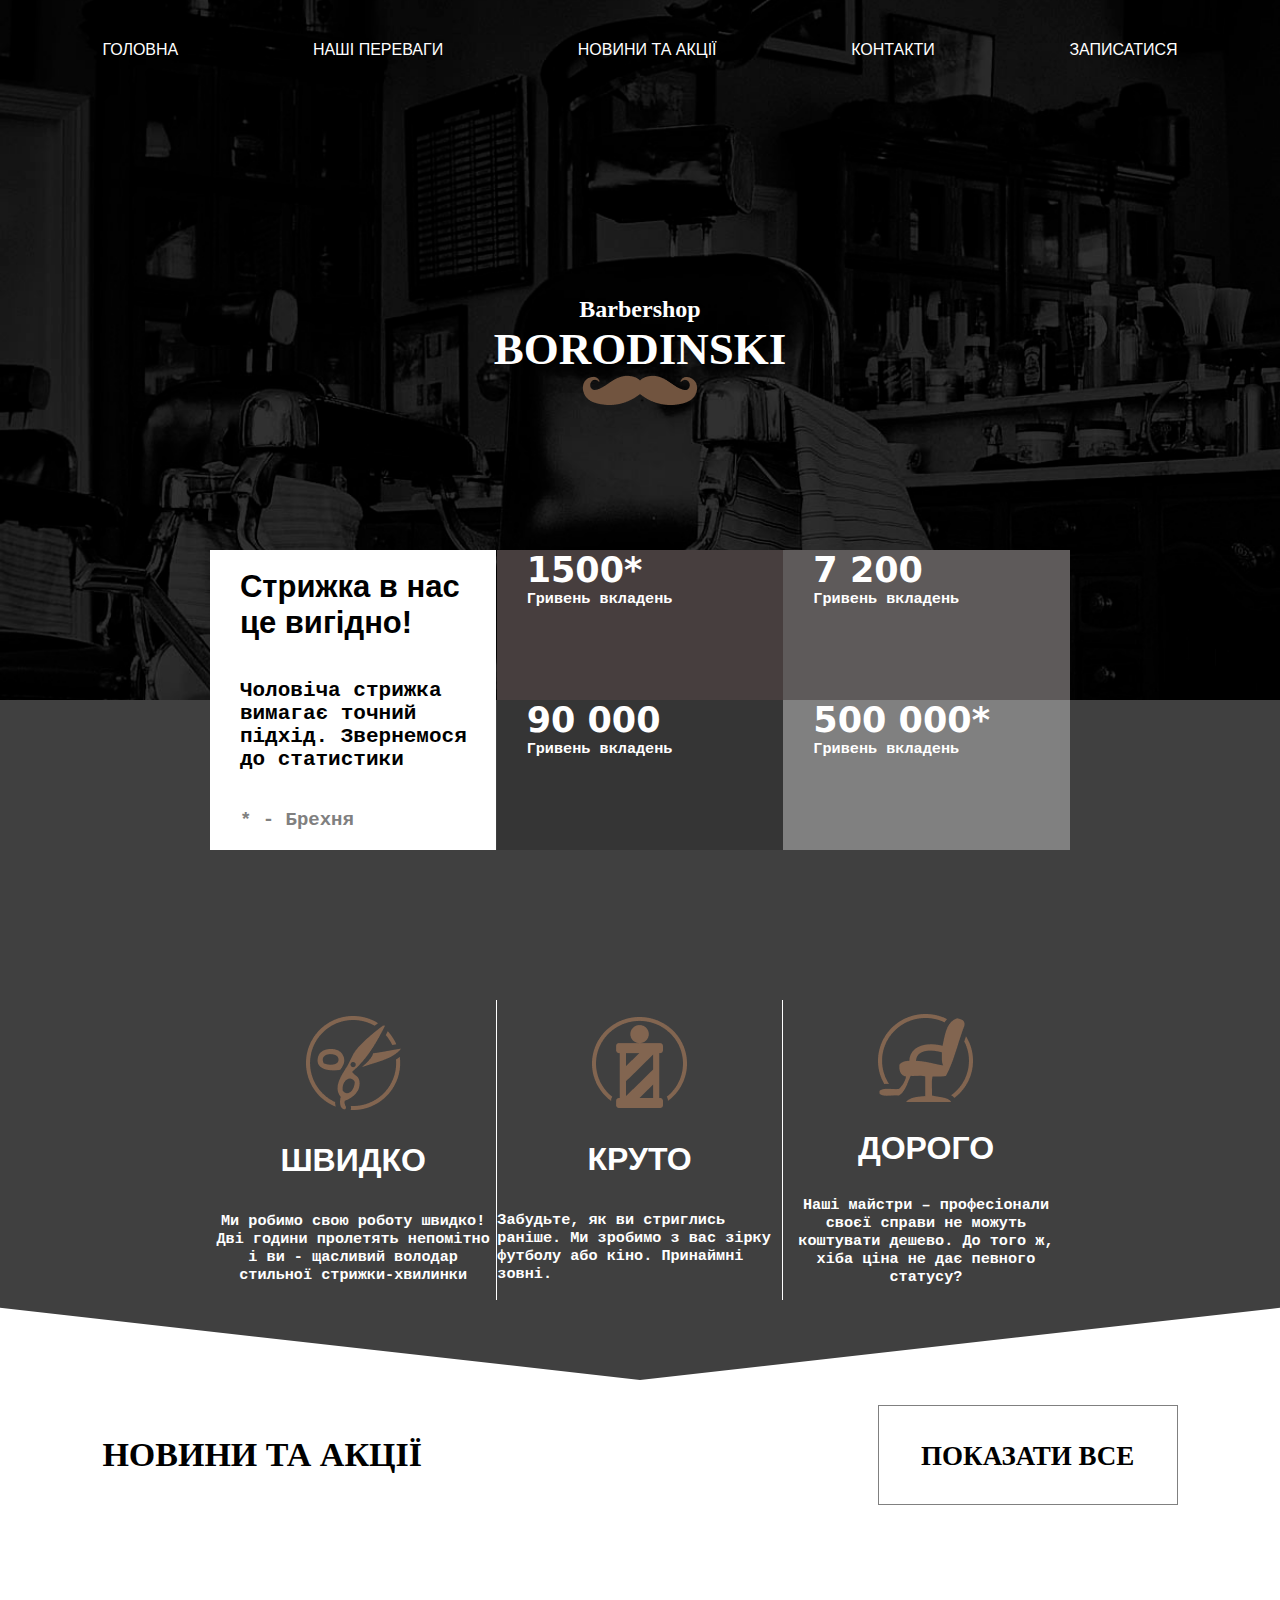
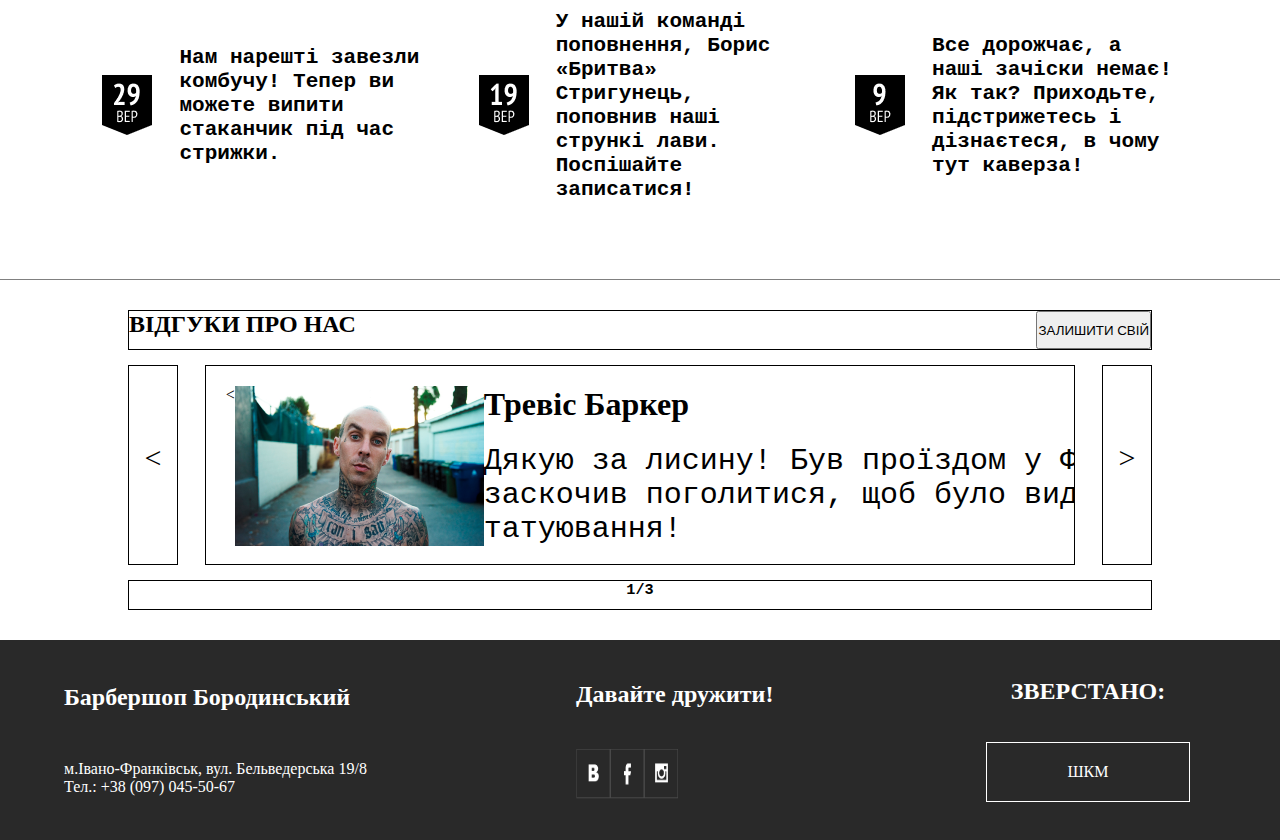
<file: cites/barber/index.html>
<!DOCTYPE html>
<html>
<head>
	<title></title>
	<link rel="stylesheet" type="text/css" href="css/style.css">
	<meta name="viewport" content="width=device-width, initial-scale=1.0">
</head>
<body>
<div class="box">
	
	<header>
		<nav>
		<p class="nav_p">ГОЛОВНА</p>
		<p class="nav_p">НАШІ ПЕРЕВАГИ</p>
		<p class="nav_p">НОВИНИ ТА АКЦІЇ</p>
		<p class="nav_p">КОНТАКТИ</p>
		<p class="nav_p">ЗАПИСАТИСЯ</p>
	</nav>
		<div class="header_box">
			<h2 class="barb">Barbershop</h2>
			<h1 class="brd">BORODINSKI</h1>
		<img class="brd2" src="img/Vectorusiki (1).png">
		</div>
	</header>
	<div class="header_two">
		<h1 class="brd2">BORODINSKI</h1>
	</div>
	<div class="nav_two">
		<h3>ЗАПИСАТИСЯ</h3>
		<div class="hamburger"></div>
	</div>
	<section class="section_1">
		<div class="balans">
			<div class="p1">
				<h1 class="p1_h">Стрижка в нас це вигідно!</h1>
				<h3 class="p1_h3">Чоловіча стрижка вимагає точний підхід. Звернемося до статистики</h2> 
					<h3 class="p1_h33"> * - Брехня</h3>
			</div>
			<div class="p2">
				<h1 class="grn">1500*</h1>
				<h3 class="p1_h32">Гривень вкладень</h3>
			</div>
			<div class="p3">
				<h1 class="grn">90 000</h1>
				<h3 class="p1_h32">Гривень вкладень</h3>
			</div>
			<div class="p4">
				<h1 class="grn">7 200</h1>
				<h3 class="p1_h32" >Гривень вкладень</h3>
			</div>
			<div class="p5">
				<h1 class="grn">500 000*</h1>
				<h3 class="p1_h32">Гривень вкладень</h3>
			</div>
		</div>
	</section>
	<section class="section_2_2">
		<div class="comment">
			<div  class="cmt_div"> 
				<img  src="img/chik.png">
				<h1 class="cmt_h1">ШВИДКО</h1>
				<h3>Ми робимо свою роботу швидко!
Дві години пролетять непомітно
і ви - щасливий володар 
стильної стрижки-хвилинки</h3>
			</div>
			<div  class="cmt_div2">
				<img src="img/palka.png">
				<h1 class="cmt_h1">КРУТО</h1>
				<h3>Забудьте, як ви стриглись
раніше. Ми зробимо з вас
зірку футболу або кіно.
Принаймні зовні.</h3>
			</div>
			<div class="cmt_div">
				<img src="img/kreslo.png">
				<h1 class="cmt_h1">ДОРОГО</h1>
				<h3>Наші майстри – професіонали
своєї справи не можуть коштувати дешево. До того ж, хіба ціна не дає певного статусу?</h3>
			</div>
		</div>
	</section>
	<main>
		<section class="section_2">
			<div class="section_block">
				<h1 class="sec_h1s">НОВИНИ ТА АКЦІЇ</h1>
				<a class="scss" href="button"><b><p class="scs">ПОКАЗАТИ ВСЕ</p></b></a>
			</div>
			<div class="cls_nvs">
			<div class="novosti">
				<img src="img/dvd.png">
				<h3 class="h3_nvs">Нам нарешті завезли
комбучу! Тепер ви можете
випити стаканчик під час
стрижки.
</h3>
			</div>
			<div class="novosti">
				<img src="img/odd.png">
				<h3 class="h3_nvs">У нашій команді поповнення, Борис «Бритва» Стригунець, поповнив наші стрункі лави. Поспішайте записатися!
</h3>
			</div>
			<div class="novosti">
				<img src="img/nvn.png">
				<h3 class="h3_nvs">Все дорожчає, а наші зачіски немає! Як так? Приходьте, підстрижетесь і дізнаєтеся, в чому тут каверза!
</h3>
</div>

</div>
		</section>	
		<div class="gallery">
		  <div class="gallery_headline">
		  	<h2>ВІДГУКИ ПРО НАС</h2>
		  	<input type="button" value="ЗАЛИШИТИ СВІЙ">
		  </div>
            <div class="arrow_left" onclick="fun2()"><p><</p></div>
            <div class="galerry_box">
            	<div class="gallery_item1">
            		<<img class="boy" src="img/photopensil.png">
						<h1>Тревіс Баркер</h1>
						<p>Дякую за лисину! Був проїздом у Франківську, заскочив поголитися, щоб було видно нове татуювання!</p>
            	</div>
            	<div class="gallery_item2">
            		<img class="boy" src="img/photopensil.png">
						<h1>Анджей Дуда</h1>
						<p>Дякую за лисину! Був проїздом у Франківську, заскочив поголитися, щоб було видно нове татуювання!</p>
            	</div>
            	<div class="gallery_item3">
            		<img class="boy" src="img/photopensil.png">
						<h1>Джон сіна</h1>
						<p>Дякую за лисину! Був проїздом у Франківську, заскочив поголитися, щоб було видно нове татуювання!</p>
            	</div>
            </div>
            <div class="arrow_right" onclick="fun1()"><p>></p></div>
            <h3 class="gallery_number">1/3</h3>
	</div>
	</main>
	<footer>
		<div class="footer_b1">
			<h2><b>Барбершоп Бородинський</b></h2>
			<p>м.Івано-Франківськ, вул. Бельведерська 19/8<br>
			Тел.: +38 (097) 045-50-67</p>
		</div>
		<div class="footer_b2">
			<h2 class="ftr_b">Давайте дружити!</h2>
			<img class="gr" src="img/grerf.png">
		</div>
		<div class="footer_b3">
			<h2>ЗВЕРСТАНО:</h2>
			<div class="btn"><p class="ftr_p">ШКМ</p></div>
		</div>
	</footer>
</div>
<script>
	let margin=0
	let element=1
	let num=document.querySelector(".gallery_number")
	function fun1(){
		let a=document.querySelector(".galerry_box>div")
		if(element>=3){
			a.style.marginLeft=margin+"%"
		}
		else{
			element++
		margin-=100
		a.style.marginLeft=margin+"%"
		a.style.transition="1s"
		num.innerText=element+"/3"
		}
	}
		function fun2(){
		let a=document.querySelector(".galerry_box>div")
		if(element>=3){
			a.style.marginLeft=margin+"%"
		}
		else{
		element--
		margin+=100
		a.style.marginLeft=margin+"%"
		a.style.transition="1s"
		num.innerText=element+"/3"
		}
	}
</script>
</body>
</html>
</file>
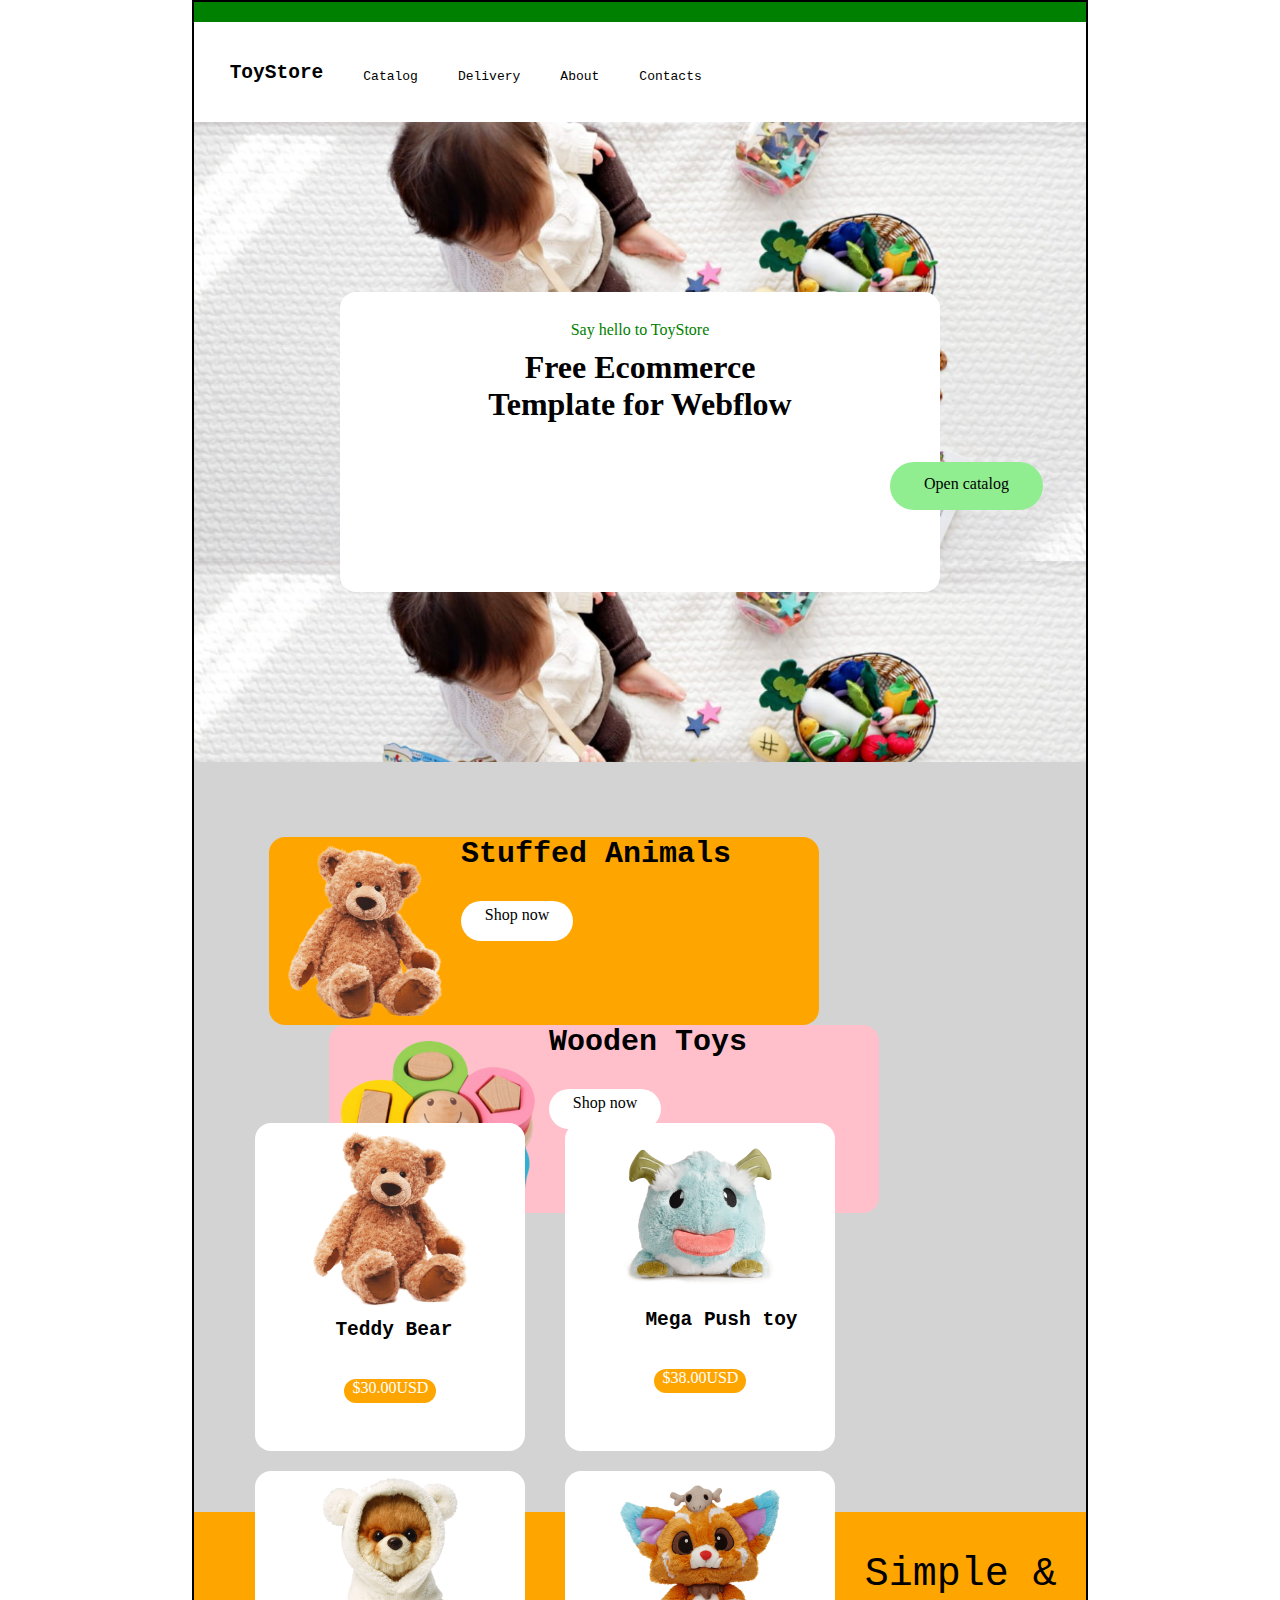
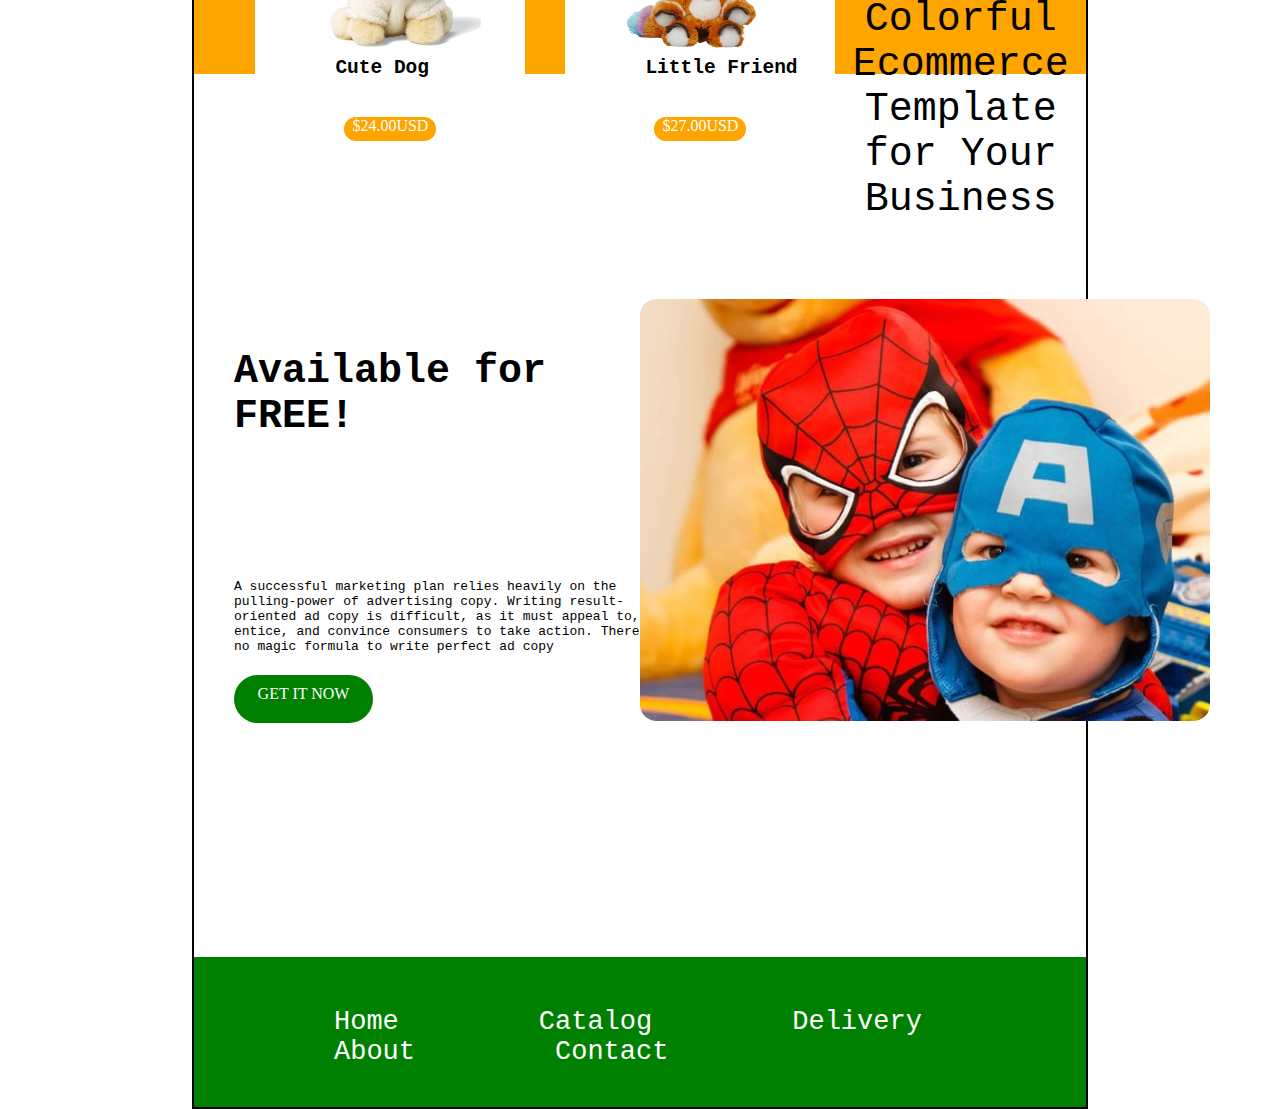
<file: cites/Fegmalol/index.html>
<!DOCTYPE html>
<html>
<head>
	<title>	</title>
	<link rel="stylesheet" type="text/css" href="css/style.css">
</head>
<body>
<div class="box">
<nav>
	<h2>ToyStore</h2>
	<p class="P_nav">Catalog</p>
	<p class="P_nav">Delivery</p>
	<p class="P_nav">About</p>
	<p class="P_nav">Contacts</p>
</nav>	
<header>
<div class="box_header">
	<p class="P_header">Say hello to ToyStore</p>
	<h1>Free Ecommerce<br>Template for Webflow</h1>
	<div class="button_header">Open catalog</div>
</div>
</header>

	<div class="frame">
		<div class="box_frame">
			<img class="frame_img" src="img/IMAGEфы.png">
			<h3>Stuffed Animals</h3>
			<div class="button_frame">Shop now</div>
		</div>


		<div class="box_frame1">
			<img class="frame_img" src="img/IMAGE4.png">
			<h3>Wooden Toys</h3>
			<div class="button_frame">Shop now</div>
		</div>
</div>
<div class="properties">
	<div class="sections">
		<img src="img/IMAGEфы.png">
		<h2 class="prop_h2">Teddy Bear</h2><br>
		<div class="green_but">$30.00USD</div>
	</div>
	<div class="sections">
		<img src="img/IMAGE1.png">
		<h2 class="prop_h2">Mega Push toy</h2><br>
		<div class="green_but">$38.00USD</div>
	</div>
	<div class="sections">
		<img src="img/IMAGE2.png">
		<h2 class="prop_h2">Cute Dog</h2><br>
		<div class="green_but">$24.00USD</div>
	</div>
	<div class="sections">
		<img src="img/IMAGE3.png">
		<h2 class="prop_h2">Little Friend</h2><br>
		<div class="green_but">$27.00USD</div>
	</div>
</div>
<section>Simple & Colorful Ecommerce Template for Your Business</section>
<main>
	<div class="ga">
		<h1 class="ga_h">Available for<br>FREE!</h1>
		<p class="ga_p">A successful marketing plan relies heavily on the pulling-power of advertising copy. Writing result-oriented ad copy is difficult, as it must appeal to, entice, and convince consumers to take action. There is no magic formula to write perfect ad copy</p>
		<div class="button_ga">GET IT NOW</div>
	</div>
	<div class="ha">
		<img class="kids" src="img/kid.jpg">
	</div>
</main>

<footer>
	
	<p class="P_nav1">Home</p>
	<p class="P_nav1">Catalog</p>
	<p class="P_nav1">Delivery</p>
	<p class="P_nav1">About</p>
	<p class="P_nav1">Contact</p>
</footer>
</div>
</body>
</html>
</file>
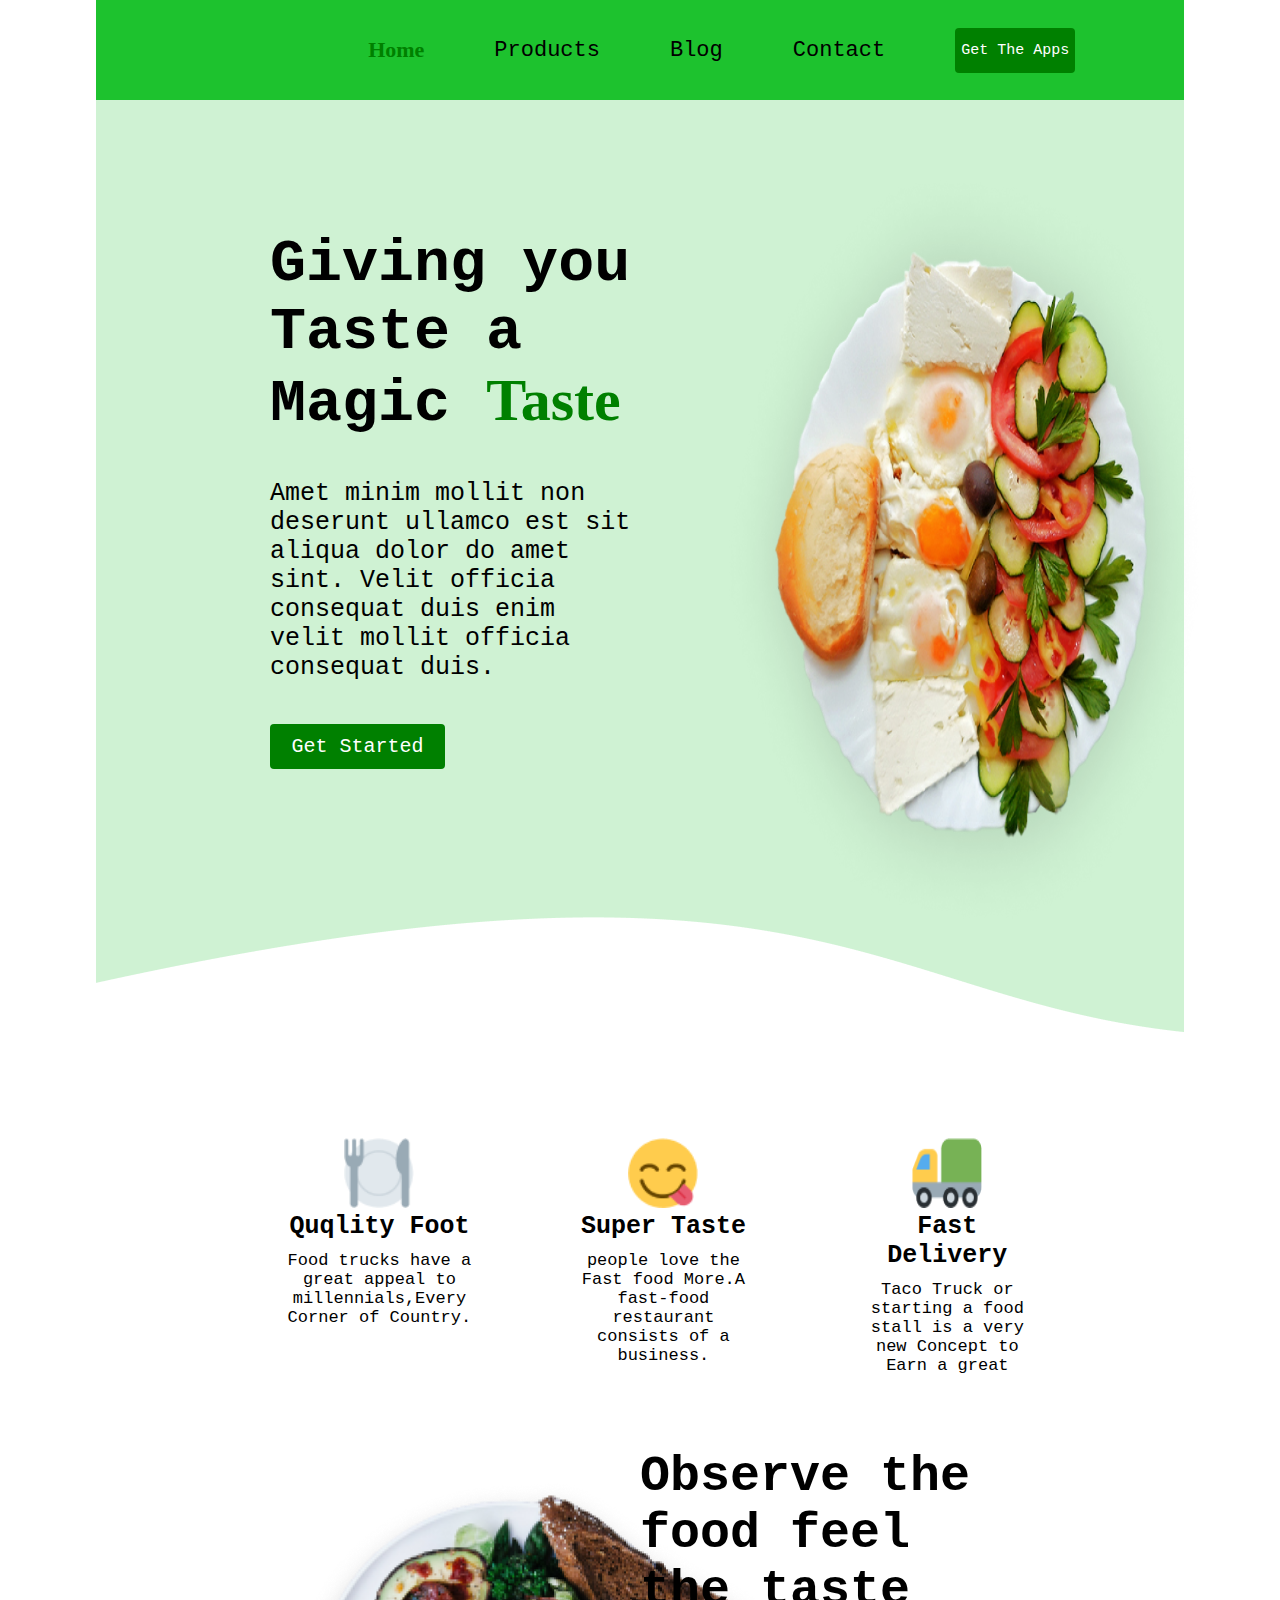
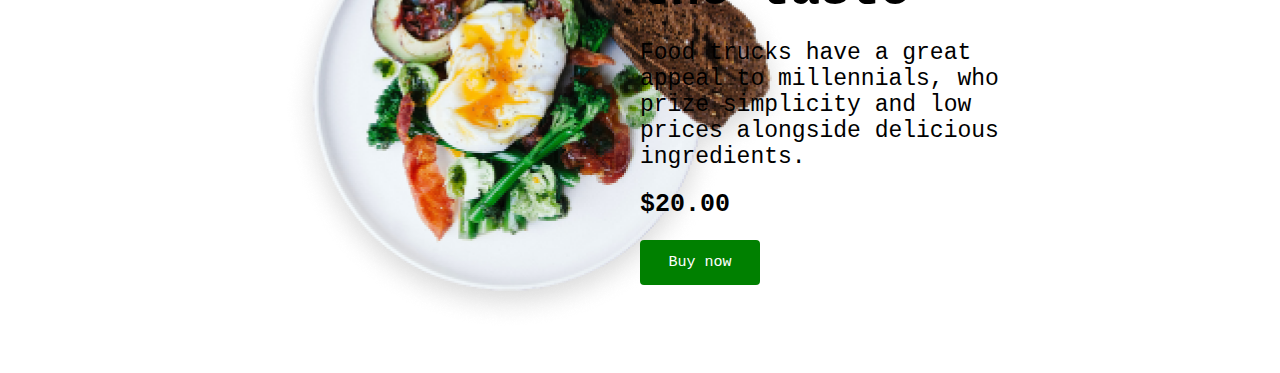
<file: cites/floats/index.html>
<!DOCTYPE html>
<html>
<head>
	<title></title>
	<link rel="stylesheet" type="text/css" href="css/style.css">
</head>
<body>
<div class="box">
	<nav>
		<p class="nav_p"><b>Home</b></p>
		<p class="nav_p">Products</p>
		<p class="nav_p">Blog</p>
		<p class="nav_p">Contact</p>
		<div class="button_nav"><p>Get The Apps</p></div>
	</nav>
	<header>
		<div class="section_header">
			<h1 class="h_header"> 
			Giving you Taste a Magic <b class="sec_b">Taste</b>
		</h1>
		<p class="p_header">Amet minim mollit non deserunt ullamco est sit aliqua dolor do amet sint. Velit officia consequat duis enim velit mollit officia consequat duis.</p>
		<div class="button_header"><p>Get Started</p></div>
		</div>
		<div class="img_header">
			<img class="img_h" src="./img/egg1.png">
		</div>
	</header>
	<main>
		<div class="main_1">
			<div class="main_sec1">
				<img class="main_img" src="./img/tarelk.png" >
				<h2>Quqlity Foot</h2>
				<p class="main_p">Food trucks have a great appeal to millennials,Every Corner of Country.</p>
			</div>
		</div>
					<div class="main_2"><img class="main_img" src="./img/yazik.png" >
				<h2>Super Taste</h2>
				<p class="main_p">people love the Fast food More.A fast-food restaurant consists of a business.</p>
			</div>
			<div class="main_3"><img class="main_img" src="./img/mashina.png" >
				<h2>Fast Delivery</h2>
				<p class="main_p">Taco Truck or starting a food stall is a very new Concept to Earn a great</p>
			</div>
				<div class="main_section2"></div>
	</main>
	<section>
		<div class="img_sec">
			<img src="./img/egg.png">
		</div>
		<div class="sec_text">
			<h1 class="sec_class">Observe the food feel the taste</h1>
			<p class="sec_p">Food trucks have a great appeal to millennials, who prize simplicity and low prices alongside delicious ingredients.</p>
			<h2>$20.00</h2>
			<div class="button_sec"><p>Buy now</p></div>
		</div>
	</section>
</div>
</body>
</html>
</file>
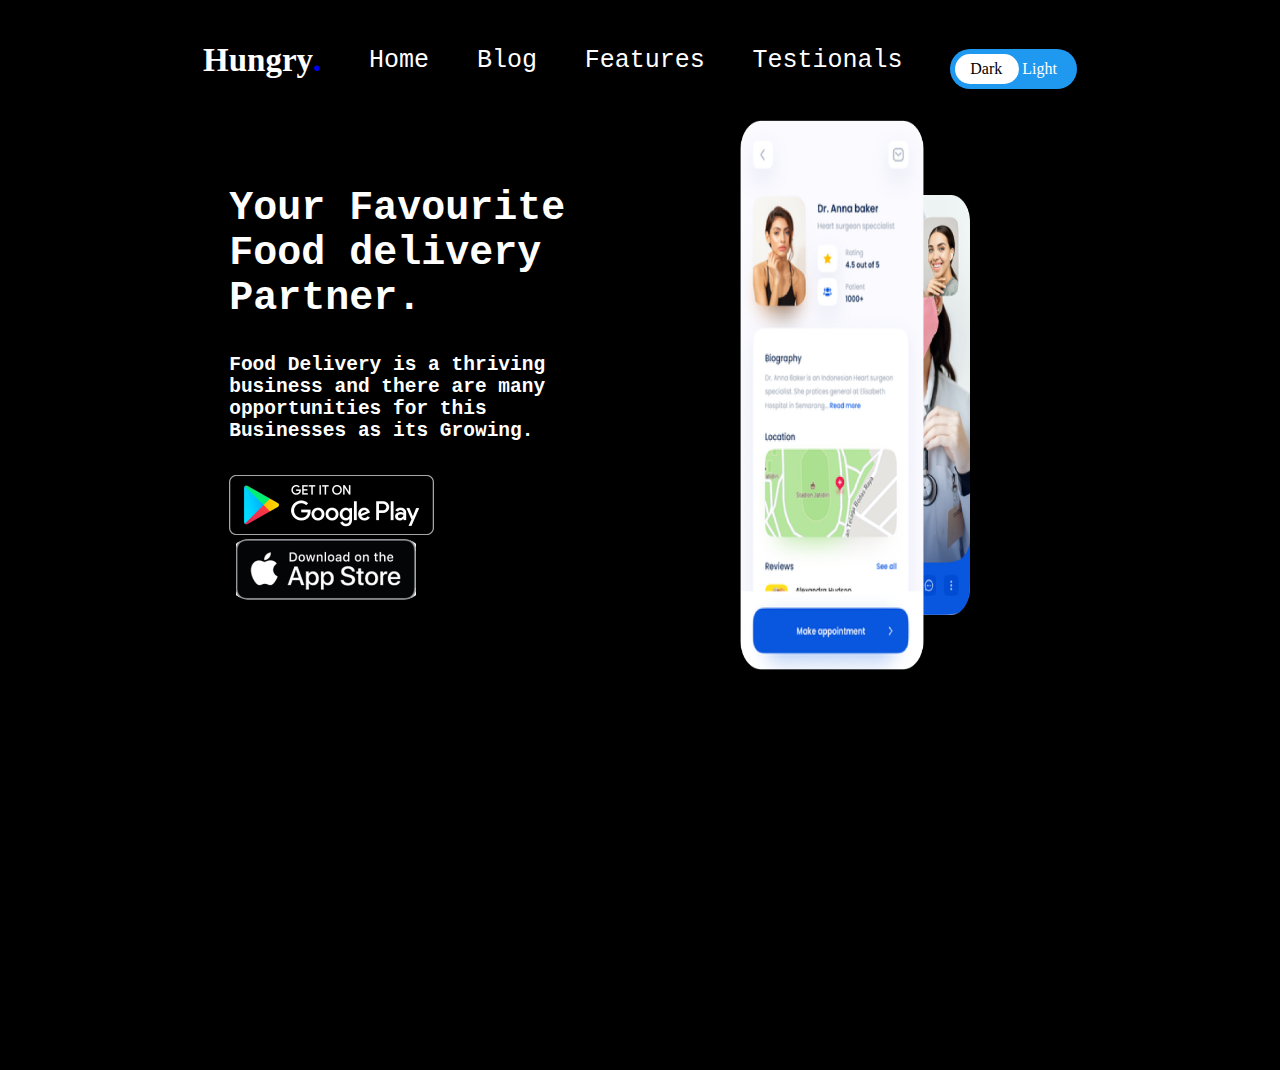
<file: cites/freak/index.html>
<!DOCTYPE html>
<html>
<head>
	<title></title>
	<link rel="stylesheet" type="text/css" href="css/style.css">
</head>
<script src="https://ajax.googleapis.com/ajax/libs/jquery/2.2.0/jquery.min.js"></script>
<body>
<div class="box">
	<nav class="nav">
		
		<h1 class="box_h1">Hungry<b>.</b></h1>
			<p>Home</p>
			<p>Blog</p>
			<p>Features</p>
			<p>Testionals</p>
		<div class="click">
	<input type="checkbox" id="switch" />
	<label for="switch"><span>Dark</span><span>Light</span></label>	
</div>
	</nav>
	<header class="header">
		<div class="header_cl1">
			<h1 class="header_h1">Your Favourite Food delivery Partner.</h1>
			<h2>Food Delivery is a thriving business and there are many opportunities for this Businesses as its Growing.</h2>
			<div class="header_sect">
				<img src="./img/playm.png">
				<img src="./img/appstore.png">
			</div>
		</div>
		<div class="header_cl2">
			<img class="head_img1" src="./img/telef1.png">
			<img class="head_img2" src="./img/telef2.png">
		</div>

	</header>
	<main></main>
</div>
<script >
 $("#switch").click(function(){
 $("*").toggleClass("light") 
})
</script>
</body>
</html>
</file>
<file: cites/barber/css/style.css>
*{
	padding: 0;
	box-sizing: border-box;
	margin: 0;
}
.box{
	width: 100%;
}
nav{
	width: 100%;
	height: 100px;
	color: white;
	display: flex;
	flex-direction: row;
	justify-content: space-between;
	align-items:center;
}
.nav_p{
font-family: sans-serif;
}
header{
	width: 100%;
	height: 700px;
	display: flex;
	flex-direction: column;
	justify-content: flex-start;
	background: url(../img/Vectorusiki.png);
	background-size: 100%;
	background-position: center;
		padding-left: 8%;
	padding-right: 8%;
	align-items: center;

}
.gallery{
	width: 80%;
	height: 300px;
	margin: 30px auto;
	display: flex;
	justify-content: space-between;
	flex-wrap: wrap;
	align-content: space-between;
}
.gallery_headline{
	width: 100%;
	height: 40px;
	border: 1px solid;
	display: flex;
	justify-content: space-between;
	text-align: center;
}
.galerry_box{
	width: 85%;
	height: 200px;

	display: flex;
	overflow: hidden;
}
.galerry_box>div{
	width: 100%;
	height: 200px;
	padding: 20px;
	min-width: 100%;
}
.gallery_item1{

	display: flex;
	flex-direction: column;
	flex-wrap: wrap;
	justify-content: space-between;
}
.gallery_item1 p{
	font-size: 30px;
	font-family: monospace;
}
.gallery_item2 p{
	font-size: 30px;
	font-family: monospace;
}
.gallery_item3 p{
	font-size: 30px;
	font-family: monospace;
}
.gallery_item2{

	display: flex;
	flex-direction: column;
	flex-wrap: wrap;
	justify-content: space-between;
}
.gallery_item3{

	display: flex;
	flex-direction: column;
	flex-wrap: wrap;
	justify-content: space-between;
}
.arrow_right p{
	font-size: 30px;
	text-align: center;
	margin-top: 75px;
}
.arrow_left p{
	font-size: 30px;
	text-align: center;
	margin-top: 75px;
	
}

.arrow_left, .arrow_right{
	height: 200px;
	width: 50px;
	border: 1px solid;
}
.galerry_box{
	width: 85%;
	height: 200px;
	border: 1px solid;
}
.gallery_number{
	width: 100%;
	height: 30px;
	border: 1px solid;
	text-align: center;
}
.gallery_healine h2{
	font-weight: 700;
	font-size: 40px;
	line-height: 30px;
}
.gallery_healine input{
	padding: 7px 10px;
}
.nav_two{
	display: none;
}
.header_two{
	display: none;
}
.brd{
	font-size: 45px;
	font-family: cursive;
}
.header_box{
	width: 30%;
	height: 200px;
	color: white;
	display: flex;
	flex-direction: column;
	justify-content: center;
	align-items: center;
	text-align: center;
	margin-top: 150px;
}
.section_1{
	width: 100%;
	height: 300px;
	padding-left: 8%;
	padding-right:8%;
	background:#404040;
}
.balans{
	width: 80%;
	height: 300px;
	display: flex;
	flex-direction: column;
	flex-wrap: wrap;
	font-family: system-ui;
	margin: 0 auto;
	position: relative;
	top:-150px;
}
.p1{
	width: 33.3%;
	height: 300px;
	background: white;
	display: flex;
	flex-direction: column;
	justify-content: space-around;
	align-items: start;
}
.p1_h{
	font-family: sans-serif;
	margin-left: 30px;
	font-size: 31px;
}
.p1_h3{
	margin-left: 30px;
	font-size: 21px;
}
.p1_h32{
	margin-left: 30px;
	color: white;
}
.p1_h33{
	margin-left: 30px;
	color: gray;
	font-size: 19px;
}
.p2{
	width: 33.3%;
	height: 150px;
	background: #473E3E;
}
.p3{
	width: 33.3%;
	height: 150px;
	background: #353535;
}
.p4{
	width: 33.3%;
	height: 150px;
	background: #5E5A5A;
}
.p5{
	width: 33.3%;
	height: 150px;
	background: gray;
}
main{
	width: 100%;

}
.comment{
	width: 80%;
	height: 330px;
	display: flex;
	margin: 0 auto;

}
.grn{
	font-size: 35px;
	font-family: system-ui;
	margin-left: 30px;
	color: white;
}
.cmt_div{
	width: 33.3%;
	height: 300px;
	background:#404040;
	display: flex;
	flex-direction: column;
	justify-content: space-around;
	align-items: center;
	color:white;
	text-align: center;
}
.cmt_div2{
	width: 33.3%;
	height: 300px;
	background:#404040;
	display: flex;
	flex-direction: column;
	justify-content: space-around;
	align-items: center;
	color:white;
	border-left: 1px solid white;
	border-right: 1px solid white;
}
.cmt_h1{
	font-family: sans-serif;
}
h3{
	font-family: monospace;
}

.section_2_2{
	width: 100%;
	height: 380px;
	padding-left: 8%;
	padding-right: 8%;
	background:#404040;
	clip-path: polygon(0 0, 100% 0, 100% 40%, 100% 81%, 50% 100%, 0 81%);
}
.section_2{
	width: 100%;
	height: 500px;
	padding-left: 8%;
	padding-right: 8%;
	border-bottom: 1px solid gray;
}
.section_block{
	width: 100%;
	height: 150px;
	display: flex;
	justify-content: space-between;
	align-items: center;
}
.cls_nvs{
	width: 100%;
	height: 350px;
	flex-wrap: nowrap;
		display: flex;
	flex-direction: row;
	justify-content: space-between;
	align-items: center;

}

a{
	width: 300px;
	height: 100px;
	border: 1px solid gray;
	text-decoration: none;
	color: black;
	font-size: 27px;
}
.sec_h1s{
	font-size: 34px;
}
.scs{
	text-align: center;
	margin-top: 35px;
}
.novosti{
	width: 30%;
	height: 200px;
	color:black;
	font-size: 18px;
	display: flex;
	flex-direction: row;
	justify-content: space-between;
	align-items: center;
}
.h3_nvs{
	margin-left: 27px;
}
.sec3{
	width: 100%;
	height: 500px;
	padding-left: 8%;
	padding-right: 8%;
}
footer{
	width: 100%;
	height: 200px;
	background: #292929;
	display: flex;
	flex-direction: row;
	justify-content: space-around;
align-items: center;
}
.foooter_b1{
	width: 25%;
	height: 160px;
	color: white;

}
.footer_b1{
	width: 30%;
	height: 160px;
	color: white;
	display: flex;
	flex-direction: column;
	justify-content:space-around;
}
.footer_b2{
	width: 20%;
	height: 160px;
	color: white;
	display: flex;
	flex-direction: column;
	justify-content:space-around;
}
.footer_b3{
	width: 20%;
	height: 160px;
	color: white;
	display: flex;
	flex-direction: column;
	justify-content: space-around;
	align-items: center;
}	
.otsuv{
	width: 65%;
	height: 220px;
}
.strelka{
	width: 10%;
	height: 220px;
	border: 1px solid black;
	display: flex;
	flex-direction: row;
	justify-content: space-around;
	align-items: center;
}

.otzuv{
	width: 100%;
	height: 220px;
	display: flex;
	flex-direction: row;
	justify-content: space-between;
}
.strelka2{
	width: 10%;
	height: 220px;
	border: 1px solid black;
	display: flex;
	flex-direction: row;
	justify-content: space-around;
	align-items: center;
}
.btn{
	width: 80%;
	height: 60px;
	text-align: center;
	border: 1px solid white;
}
.ftr_p{
	margin: 0 auto;
	margin-top: 20px;
}
.gr{
	width: 40%;
	height: 50px;
}
@media screen and (min-width: 700px) and (max-width: 1024px){
		.nav_p{
			color: white;
			font-size: 16px;
			width: 20%;
		}
		nav{
			padding-left: 4%;
			padding-right: 4%;
		}
		header{
			height: 470px;
		}
		.brd2{
			display: none;
		}
		.header_box{
	margin-top: 35px;
}
		.section_1{
	width: 100%;
	height: 460px;
	padding-left: 8%;
	padding-right:8%;
	justify-content: space-around;
	background:#404040;
}	
.balans{
	width: 100%;
	height: 460px;
	display: flex;
	flex-direction: row;
	flex-wrap: wrap;
	font-family: system-ui;
	margin: 0 auto;
	position: relative;
	top:-150px;
}
		.p1{
	width: 100%;
	height: 280px;
	background: white;
	display: flex;
	flex-direction: row;
	flex-wrap: wrap;
	justify-content: center;
	align-items:center;
	text-align: left;
}
.p1_h{
	width: 45%;
	font-family: sans-serif;
	margin-left: 0px;
	font-size: 31px;
}
.p1_h3{
	width: 45%;
	margin-left: 0px;
	font-size: 21px;
}
.p1_h33{
	width: 90%;
	margin-left: 0px;
	color: gray;
	font-size: 19px;
}
		.p2{
	width: 50%;
	height: 150px;
	background: #473E3E;
}
.p3{
	width: 50%;
	height: 150px;
	background: #353535; 
}
.p4{
	width: 50%;
	height: 150px;
	background: #5E5A5A;
}
.p5{
	width: 50%;
	height: 150px;
	background: gray;
}
.section_2_2{
	width: 100%;
	height: 550px;
	padding-left: 5%;
	padding-right: 5%;
	background:#404040;
	clip-path: polygon(0 0, 100% 0, 100% 40%, 100% 81%, 50% 100%, 0 81%);
}
.comment{
	width: 100%;
	height: 400px;
	flex-direction: column;
}
.cmt_div{
	width: 100%;
	height: 140px;
	background:#404040;
	display: flex;
	flex-wrap: wrap;
	flex-direction: column;
	justify-content: space-around;
	align-items: flex-start;
	color:white;
	text-align: left;
	padding:15px 2%;
}
.cmt_div2{
	width: 100%;
	height: 140px;
	background:#404040;
	border-left: 0px;
	border-right: 0px;
	display: flex;
	flex-wrap: wrap;
	flex-direction: column;
	justify-content: space-around;
		align-items: flex-start;
	color:white;
	border-top: 1px solid white;
	border-bottom: 1px solid white;
	text-align: left;
	padding:15px 2%;
}
.cmt_h1{
	width: 20%;
}
.comment img{
	width: 100px;
	height: 100px;
	margin-right: 1%;
}
.comment h3{
	width: 80%;
	}
.section_2{
	width: 100%;
	height: 650px;
}
.novosti{
	width: 45%;
	height: 200px;
	color:black;
	font-size: 18px;
	display: flex;
	flex-direction: row;
	justify-content: space-between;
	align-items: center;
}
.cls_nvs{
	width: 100%;
	height: 500px;
	flex-wrap: wrap;
}
footer{
	width: 100%;
	height: 400px;
	background: #292929;
	display: flex;
	flex-wrap: wrap;
	flex-direction: row;
align-items: center;
}
.foooter_b1{
	width: 25%;
	height: 160px;
	color: white;

}
.footer_b1{
	width: 40%;
	height: 160px;
	color: white;
	display: flex;
	flex-direction: column;
	justify-content:space-around;
}
.footer_b2{
	width: 36%;
	height: 160px;
	color: white;
	display: flex;
	flex-direction: column;
	justify-content:space-around;
}
.footer_b3{
	width: 36%;
	height: 160px;
	color: white;
	display: flex;
	flex-direction: column;
	justify-content: space-around;
	align-items: center;
}
}

@media screen and (min-width: 320px) and (max-width: 500px){
header{
	display: none;
}
.header_two{
	width: 100%;
	height: 85px;
	background: #242424;
	display: block;
}
.brd2{
	font-size: 35px;
	text-align: center;
	font-family: cursive;
	color: white;
}
.balans{
	width: 100%;
	height: 536px;
	display: flex;
	flex-direction: column;
	flex-wrap:nowrap;
	font-family: system-ui;
	margin: 0 auto;
	position: relative;
	top:0px;
}
.nav_two{
	width: 100%;
	height: 50px;
	background: #826550;
	position: relative;
	display: block;
}
.nav_two h3{
	color: white;
	font-size: 18px;
	text-align: center;
	line-height: 50px;
}
.hamburger{
	width: 70px;
	height: 50px;
	background: #6A4D38;
	position: absolute;
	right: 0px;
	top: 0px;
}
.section_1{
	width: 100%;
	height: 536px;
	padding-left: 0%;
	padding-right:0%;
	background:#404040;
}
.p1{
	width: 100%;
	height: 240px;
	background: white;
	display: flex;
	flex-direction: column;
	justify-content: center; 
	align-items:center;
	text-align: center;
}
.p2{
	width: 100%;
	height: 80px;
	background: #473E3E;
	display: flex;
	align-items: center;
	flex-direction: row;
	justify-content: space-between;
	padding: 0% 2%;
}
.p3{
	width: 100%;
	height: 80px;
	background: #353535; 
	display: flex;
	align-items: center;
	flex-direction: row;
	justify-content: space-between;
	padding: 0% 2%;
}
.p4{
	width: 100%;
	height: 80px;
	background: #5E5A5A;
	display: flex;
	align-items: center;
	flex-direction: row;
	justify-content: space-between;
	padding: 0% 2%;
}
.p5{
	width: 100%;
	height: 80px;
	background: gray;
}
.comment{
	width: 100%;
	height: 1030px;
	flex-direction: column;
	align-items: center;
}
.section_2_2{
	width: 100%;
	height: 1100px;
	padding-left: 0%;
	padding-right: 0%;
	background:#404040;
	clip-path: polygon(1% 0, 100% 0, 100% 50%, 100% 86%, 50% 96%, 0 85%);
}
.cmt_div{
	width: 90%;
	height: 300px;
	background:#404040;
	display: flex;
	flex-wrap: wrap;
	flex-direction: column;
	justify-content: space-around;
	align-items: center;
	color:white;
	text-align: center;
	padding:0px 0%;
}
.cmt_div2{
	width: 90%;
	height: 300px;
	background:#404040;
	border-left: 0px;
	border-right: 0px;
	display: flex;
	flex-wrap: wrap;
	flex-direction: column;
	justify-content: space-around;
		align-items: center;
	color:white;
	border-top: 1px solid white;
	border-bottom: 1px solid white;
	text-align: center;
	padding:0px 0%;
}
.cls_nvs{
	width: 100%;
	height: 500px;
	flex-wrap: nowrap;
	display: flex;
	flex-direction: column;
	justify-content: space-between;
	align-items: center;
	text-align: left;
}
.novosti{
	width: 100%;
	height: 200px;
}
.section_2{
	height: 650px;
}
.scss{
	display: none;
}
.scsg{
	display: none;
}
.sec_h1s{
	text-align: center;
}
.boy{
	display: none;
}
.strelka{
	height: 70px;
	border: 0;
}
.strelka2{
	height: 70px;
	border: 0;
}
.sec3{
	height: 300px;

}
footer{
	width: 100%;
	height: 700px;
	background: #292929;
	display: flex;
	flex-wrap: wrap;
	flex-direction: column;
align-items: center;
text-align: center;
}
.footer_b1{
	width: 100%;
	height: 160px;
	color: white;
	display: flex;
	flex-direction: column;
	justify-content:space-around;
}
.footer_b2{
	width: 100%;
	height: 160px;
	color: white;

}
.ftr_b{
	display: none;
}
.gr{
	width: 100%;
	height: 100%;
}
.footer_b3{
	width: 100%;
	height: 160px;
	color: white;
	display: flex;
	flex-direction: column;
	justify-content: space-around;
	align-items: center;
}	
.
}
</file>
<file: cites/Fegmalol/css/style.css>
*{
	margin: 0;
	box-sizing: border-box;
	padding: 0;
	border: 0;
}
.box{
	width: 70%;


	border: 2px solid black;
	margin: 0 auto;
}
nav{
  width: 100%;
  height: 120px;

  border-top: 20px solid green;
  padding-left: 4%;
  padding-right: 4%;
  padding-top: 40px;
}
header{
	width: 100%;
	height: 640px;
    background: url(../img/baby.jpg);
    background-size: 100%;
    display: flex;
    justify-content: center;
    flex-direction: column;

}
.button_header{
height: 48px;
width: 153px;
position: absolute;
left: 890px;
bottom: 390px;
border-radius: 24px;
text-align: center;
padding-top: 13px;
	background: lightgreen;
    margin: 0 auto;
}
h1{
	text-align: center;
	margin-bottom: 140px;
}
.P_header{
	text-align: center;
	color: green;
	margin-bottom: 10px;
	 display: flex;
    justify-content: center;
    flex-direction: column;
}
h2{
	float: left;
	font-family: monospace;

}
h3{

font-size: 30px;
font-family: monospace;
margin-left: 80px;

}
.button_frame{
	height: 40px;
width: 112px;
left: 0px;
top: 0px;
border-radius: 20px;
background: white;
float: left;
margin-top: 30px;
padding-top: 5px;
text-align: center;
}
.frame_img{
	float: left;

}
.box_frame{
	height: 188px;
width: 550px;
border-radius: 16px;
background: orange;
float: left;

}
.frame{
height: 341px;
width: 100%;
background: lightgray;
padding: 75px;
float: left;
}
.box_frame1{
	height: 188px;
width: 550px;
border-radius: 16px;
background: pink;
float: left;
margin-left: 60px;
}
.P_nav{
	float: left;
	margin-top: 7px;
	text-align: center;
	margin-left: 40px;
	font-family: monospace;
}

.box_header{
	width: 600px;
	height: 300px;
	margin: 0 auto;
	background: white;
    border-radius: 16px;
    display: flex;
    justify-content: center;
    flex-direction: column;

}
.properties{
	height: 750px;
width: 100%;
background: lightgray;
padding-left: 2.4%;
padding-top:2%;
}
.sections{
height: 328px;
width: 270px;
border-radius: 16px;
background: white;
text-align: center;
float: left;
margin-left: 40px;
}
.prop_h2{
	text-align: center;
	margin-left: 80px;
}
.green_but{
height: 24px;
width: 92px;
border-radius: 16px;
background: orange;
color: white;
margin:0 auto;
margin-top: 60px;
}
.sections{
height: 328px;
width: 270px;
border-radius: 16px;
background: white;
margin-top: 20px;
text-align: center;
float: left;
margin-left: 40px;

}
.prop_h2{
	text-align: center;
	margin-left: 80px;
}
.green_but{
height: 24px;
width: 92px;
border-radius: 16px;
background: orange;
color: white;
margin:0 auto;
margin-top: 60px;
}
.sections{
height: 328px;
width: 270px;
border-radius: 16px;
background: white;
margin-top: 20px;
text-align: center;
float: left;
margin-left: 40px;

}
.prop_h2{
	text-align: center;
	margin-left: 80px;
}
.green_but{
height: 24px;
width: 92px;
border-radius: 16px;
background: orange;
color: white;
margin:0 auto;
margin-top: 60px;
}
.sections{
height: 328px;
width: 270px;
border-radius: 16px;
background: white;
margin-top: 20px;
text-align: center;
float: left;
}
.prop_h2{
	text-align: center;
	margin-left: 80px;
}
.green_but{
height: 24px;
width: 92px;
border-radius: 16px;
background: orange;
color: white;
margin:0 auto;
margin-top: 60px;
}
.sections{
height: 328px;
width: 270px;
border-radius: 16px;
background: white;
margin-top: 20px;
text-align: center;
float: left;
}
.prop_h2{
	text-align: center;
	margin-left: 80px;
}
.green_but{
height: 24px;
width: 92px;
border-radius: 16px;
background: orange;
color: white;
margin:0 auto;
margin-top: 60px;
}
section{
	height: 162px;
width: 100%;
background: orange;
font-size: 40px;
font-family: monospace;
text-align: center;
padding-top: 40px;
}
main{
	height: 608px;
width: 100%;


}
.ga{
	width: 50%;
	height: 608px;
    float: left;
margin-top:150px;

}
.ha{
	width: 50%;
	height: 608px;
	float: left;
	text-align: center;
}
.kids{
	height: 422px;
width: 570px;
margin-top: 100px;
border-radius: 16px;

}
.ga_h{
	font-size: 40px;
	text-align: left;
	margin-left: 40px;
    font-family: monospace;
}
.ga_p{
	height: 96px;
    width: 432px;
	text-align: left;
	margin-left: 40px;
	font-family: monospace;
    
}
.button_ga{
height: 48px;
width: 139px;
border-radius: 24px;
background: green;
color:white;
text-align: center;
padding-top: 10px;
margin-left: 40px;
}
footer{
	height: 150px;
width: 100%;
background: green;
color: white;
padding-top: 50px;
clear: both;
text-align: center;
}
.P_nav1{
	float: left;
    
    font-size: 27px;
	margin-left: 140px;
	font-family: monospace;
}
</file>
<file: cites/floats/css/style.css>
*{
	margin: 0;
	padding: 0;
	box-sizing: border-box;
	border: 0;
}
.box{
	width:85%;
	margin: 0 auto;
	font-family: monospace;
}
nav{
	width: 100%;
	height: 100px;
	background: #1DC22E;
	padding-left: 10%;
	padding-right: 10%;
	display: flex;
	flex-direction: row;
	justify-content: flex-end;
	align-items: center;
}
.nav_p{
	margin-left: 70px;
	font-size: 22px;

}
.button_nav{
	width: 120px;
	height: 45px;
	background: green;
	margin-left: 70px;
	font-size: 15px;
	text-align: center;
	display: flex;
	flex-direction: row;
	align-items: center;
	justify-content: center;
	color: white;
	border-radius: 4px;
}
header{
	width: 100%;
	height: 938px;
	background: url(../img/fonheader.png);
	display:flex;
}
.section_header{
	width: 50%;
	height: 690px;
	flex-wrap: nowrap;
	display: flex;
	flex-direction: column;
	justify-content: space-around;
	padding-left: 16%;
	padding-top: 10%;
}
.h_header{
	font-size: 60px;
}
.p_header{
	text-align: left;
	flex-wrap: wrap;
	font-size: 25px;
}
.button_header{
	width: 175px;
	height: 45px;
	font-size: 20px;
	background: green;
	color: white;
	display: flex;
	flex-direction: row;
	justify-content: center;
	align-items: center;
	border-radius: 4px;
}
.img_header{
	width:  50%;
	height: 690px;
	
}
.img_h{
	width: 105%;
	height:867px;
	margin-right: 40px;
}
b{
	color: green;
	font-family: cursive;
}
main{
	width: 100%;
	height: 400px;
	padding-left: 13%;

	display: flex;
	flex-direction: row;
	justify-content: space-around;
	align-items: center;
}
.main_img{
	width: 70px;
	height: 70px;
}
.main_1{
	width: 20%;
	height: 200px;
	text-align: center;
}
.main_2{
	width: 20%;
	height: 200px;
	text-align: center;
}
.main_3{
	width: 20%;
	height: 200px;
	text-align: center;
}
.main_p{
	font-size: 17px;
	margin-top: 10px;
}
section{
	width: 100%;
	height: 457px;
	display: flex;
	padding-right: 12%;
	padding-left: 12%;
  }
.img_sec{
	width: 50%;
	height: 457px;
}
.sec_text{
	width: 50%;
	height: 457px;
	display: flex;
	flex-direction: column;
	justify-content: space-around;
	align-items: flex-start;
}
.sec_class{
	font-size: 50px;
	flex-wrap: wrap;
	text-align: left;
	padding-right: 10%;
}
.sec_p{
	font-size: 23px;
	flex-wrap: wrap;
}
h2{
	font-size: 25px;
}
.button_sec{
	width: 120px;
	height: 45px;
	background: green;
	font-size: 15px;
	text-align: center;
	display: flex;
	flex-direction: row;
	align-items: center;
	justify-content: center;
	color: white;
	border-radius: 4px;
}
</file>
<file: cites/freak/css/style.css>
*{
	margin: 0;
	padding: 0;
	box-sizing: border-box;
	border: 0;
}


.box_h1{
	font-size: 33px;
}
b{
	color: blue;
}
p{
	font-size: 25px;
	font-family: monospace;
}

.head_img1{
	width: 40%;
	height: 550px;
		position: relative;
	left: 100px;
}
.head_img2{
	width: 30%;
	height: 420px;
	margin-bottom: 55px;
}
.header_cl1{
	width: 50%;
	height: 550px;
	display: flex;
	flex-direction: column;
	justify-content: space-around;
	text-align: left;
	padding: 50px;
	
}
.header_h1{
	font-size: 40px;
}
.header_cl2{
	width: 50%;
	height: 550px;

}
main{
	width: 100%;
	height: 400px;
}
input[type=checkbox]{
	height: 0;
	width: 0;
	visibility: hidden;
}
label {
	cursor: pointer;
	/*text-indent: -9999px;*/
	width: auto;
	height: 40px;
	background: #1F98F0;
	display: block;
	border-radius: 40px;
	position: relative;
	font-size: 16px;
	padding: 0 10px;
	line-height: 40px;
}
label span {
	color: black;
	position: relative;
	margin: 0 10px;
}
label span:nth-child(2){
	color:white;
}
label:before {
	content: '';
	position: absolute;
	top: 5px;
	left: 5px;
	width: 50%;
	height: 30px;
	background: #fff;
	border-radius: 40px;
	transition: 0.3s;
	z-index:0;
}
input:checked + label {
	background: black;
}
input:checked + label span:nth-child(2) {
	color:black;
}
input:checked + label span:nth-child(1) {
	color:white;
}

input:checked + label:before {
	left: calc(100% - 5px);
	transform: translateX(-100%);
}

label:active:before {
	width: 100px;
}

// centering
.click {
	display: flex;
	justify-content: center;
	align-items: center;
}

.box{
	width:100%;
	background: black;
	color:white;
	float:left;
}
.box.light{
	background: white;
}

.nav{
	width: 100%;
	height: 120px;
	padding-left: 14%;
	padding-right: 14%;
	flex-wrap: nowrap;
	display: flex;
	flex-direction: row;
	justify-content: space-around;
	align-items: center;
	background:black;
}
.nav.light{
background: #1F98F0;
}
.header{
	width: 100%;
	height: 550px;
	display: flex;
	padding-left: 14%;
	padding-right: 14%;
	font-family: monospace;
	background:black;
}
.header.light{
	background: #1F98F0;
}
</file>
